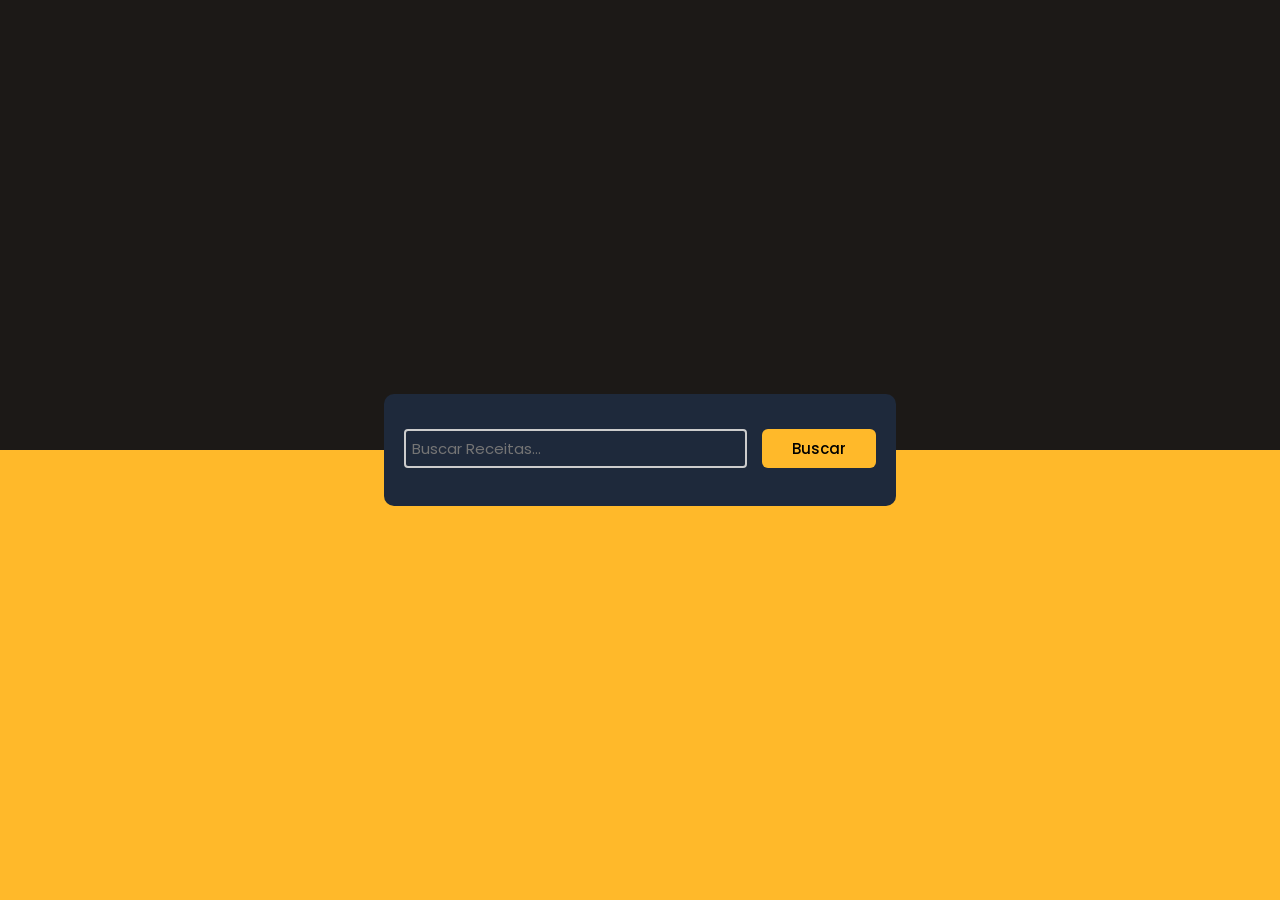
<file: app_receitas/index.html>
<!DOCTYPE html>
<html lang="en">
<head>
    <meta charset="UTF-8">
    <meta name="viewport" content="width=device-width, initial-scale=1.0">
    <link href="https://fonts.googleapis.com/css2?family=Poppins:wght@400;500;600&display=swap" rel="stylesheet" />
    <link rel="stylesheet" href="style.css">
    <title>Web de Receitas</title>
</head>
<body>
    

<div class="container">
    <div class="search-box">
        <input type="text" id="search-input" placeholder="Buscar Receitas...">
        <button id="search-button">Buscar</button>
    </div>
    <div id="result">

    </div>
</div>


    <script src="script.js"></script>
</body>
</html>
</file>
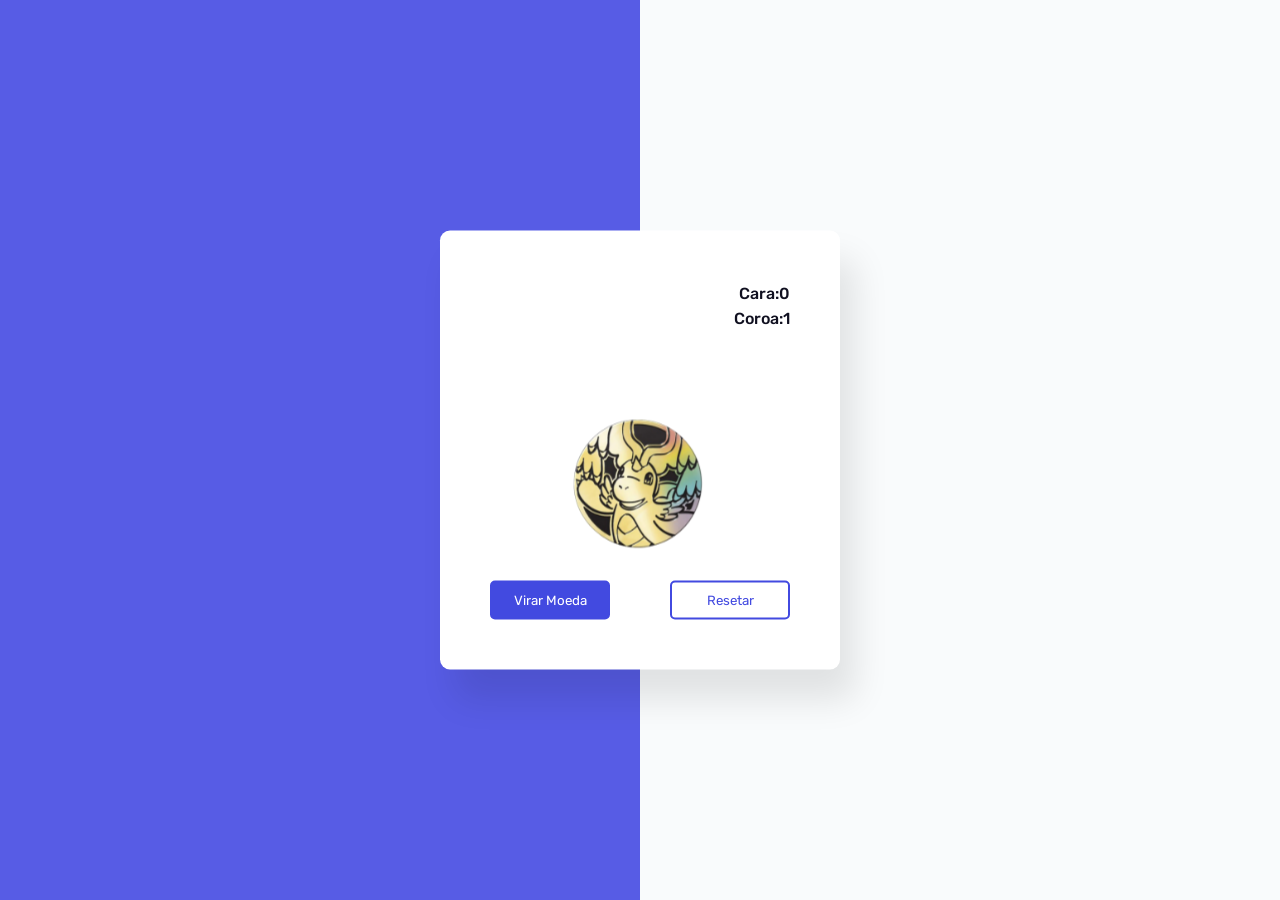
<file: CaraOuCoroa/index.html>
<!DOCTYPE html>
<html lang="en">
<head>
    <meta charset="UTF-8">
    <meta name="viewport" content="width=device-width, initial-scale=1.0">
    <link rel="stylesheet" href="style.css"> 
    <title>Cara ou Coroa</title>
</head>
<body>
    
<div class="container">
    <div class="stats">
        <p id="heads-count">Cara:0</p>
        <p id="tails-count">Coroa:1</p>
    </div>
    <div class="coin" id="coin">
        <div class="heads">
            <img src="imagens/cara.png">
        </div>
        <div class="tails">
            <img src="imagens/coroa.png">
        </div>
    </div>

    <div class="buttons">
        <button id="flip-button">
            Virar Moeda
        </button>
        <button id="reset-button">
            Resetar
        </button>
    </div>




</div>










<script src="script.js"></script>

</body>
</html>
</file>
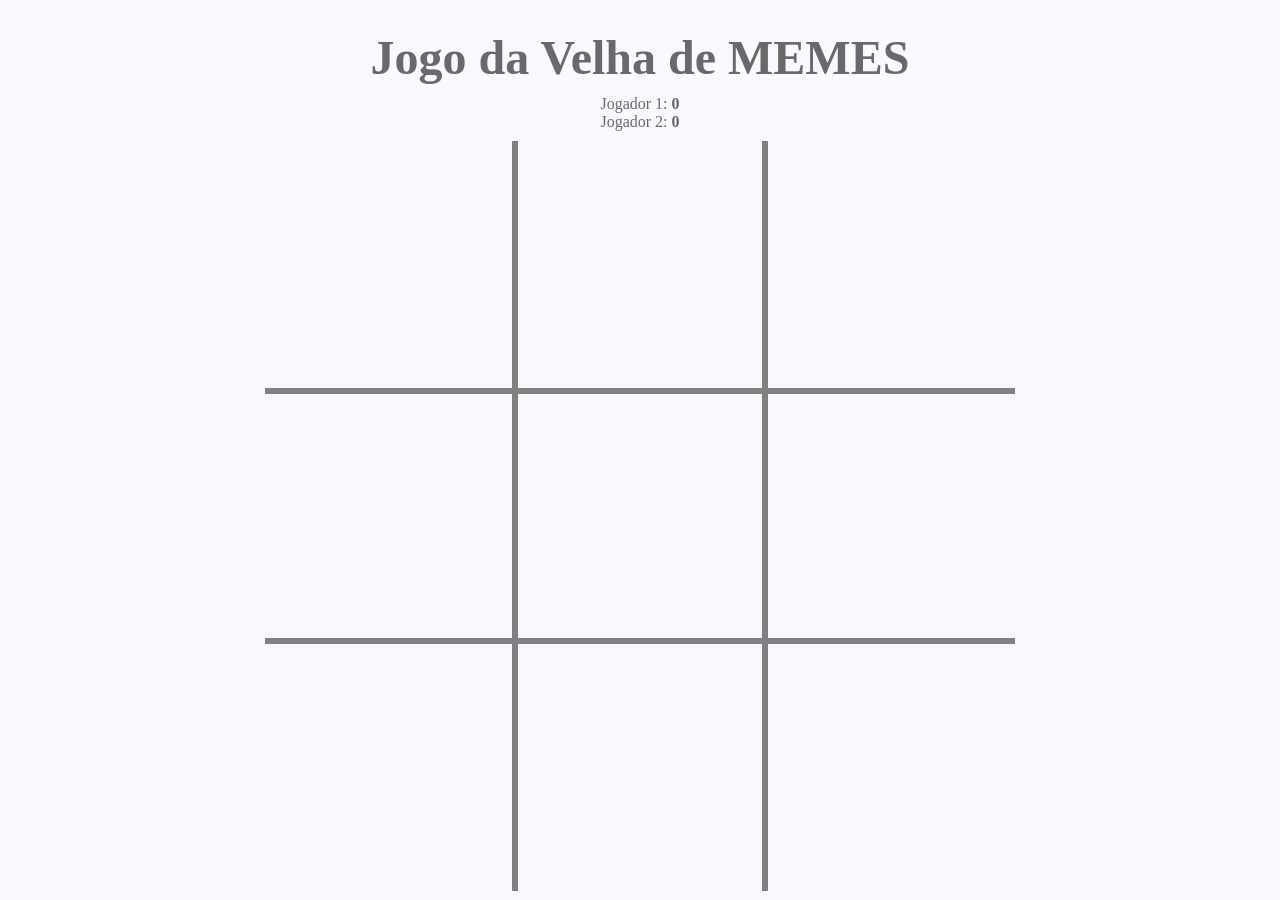
<file: JogoDaVelha/index.html>
<!DOCTYPE html>
<html lang="en">
<head>
    <meta charset="UTF-8">
    <meta name="viewport" content="width=device-width, initial-scale=1.0">
    <link rel="stylesheet" href="style.css">
    <title>Jogo da Velha</title>
</head>
<body>
    
    <h1>
        Jogo da Velha de MEMES
    </h1>
    
    <div id="scoreboard">
    <div>Jogador 1: <strong id="score-x">0</strong></div>
    <div>Jogador 2: <strong id="score-o">0</strong></div>
</div>
    <div id="container">
        <div class="block">
            <div id="box1" class="box top left">
                <span data-player="none" onclick="play(this)">&nbsp;</span>
            </div>
            <div id="box2" class="box top">
                <span data-player="none" onclick="play(this)">&nbsp;</span>
            </div>
            <div id="box3" class="box top right">
                <span data-player="none" onclick="play(this)">&nbsp;</span>
            </div>
        
        </div>
   

      
        <div class="block">
            <div id="box4" class="box left">
                <span data-player="none" onclick="play(this)">&nbsp;</span>
            </div>
            <div id="box5" class="box ">
                <span data-player="none" onclick="play(this)">&nbsp;</span>
            </div>
            <div id="box6" class="box right">
                <span data-player="none" onclick="play(this)">&nbsp;</span>
            </div>
        
        </div>
        <div class="block">
            <div id="box7" class="box bottom left">
                <span data-player="none" onclick="play(this)">&nbsp;</span>
            </div>
            <div id="box8" class="box bottom ">
                <span data-player="none" onclick="play(this)">&nbsp;</span>
            </div>
            <div id="box9" class="box bottom right">
                <span data-player="none" onclick="play(this)">&nbsp;</span>
            </div>
        
        </div>

 </div>



    <script src="index.js"></script>
</body>
</html>
</file>
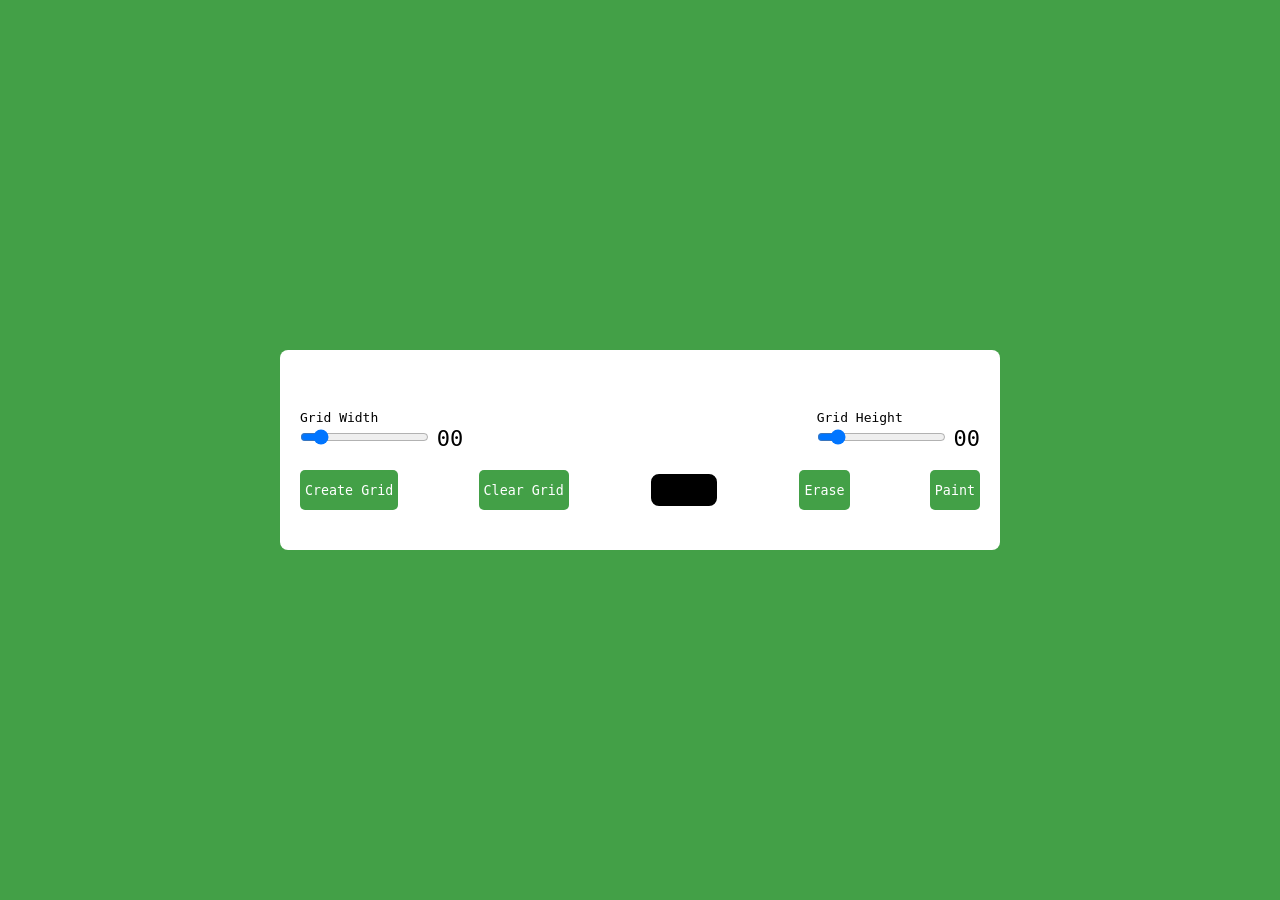
<file: pixel_art/index.html>
<!DOCTYPE html>
<html lang="en">
<head>
    <meta charset="UTF-8">
    <meta name="viewport" content="width=device-width, initial-scale=1.0">
    <link rel="stylesheet" href="style.css">
    <title>#1- Pixel Art Generator</title>
</head>
<body>
    
    <div class="wrapper">
        <div class="options">
            <div class="opt-wrapper">
                <div class="slider">
                    <label for="width-range">Grid Width</label>
                    <input type="range" id="width-range" min="1" max="35">
                    <span id="width-value">00</span>
                </div>
                     <div class="slider">
                    <label for="height-range">Grid Height</label>
                    <input type="range" id="height-range" min="1" max="35">
                    <span id="height-value">00</span>
                </div>
            </div>

            <div class="opt-wrapper">
                <button id="submit-grid">Create Grid</button>
                <button id="clear-grid">Clear Grid</button>
                <input type="color" id="color-input">
                <button id="erase-btn">Erase</button>
                <button id="paint-btn">Paint</button>



        </div>

        <div class="container"></div>




    </div>







<script src="index.js"></script>

</body>
</html>
</file>
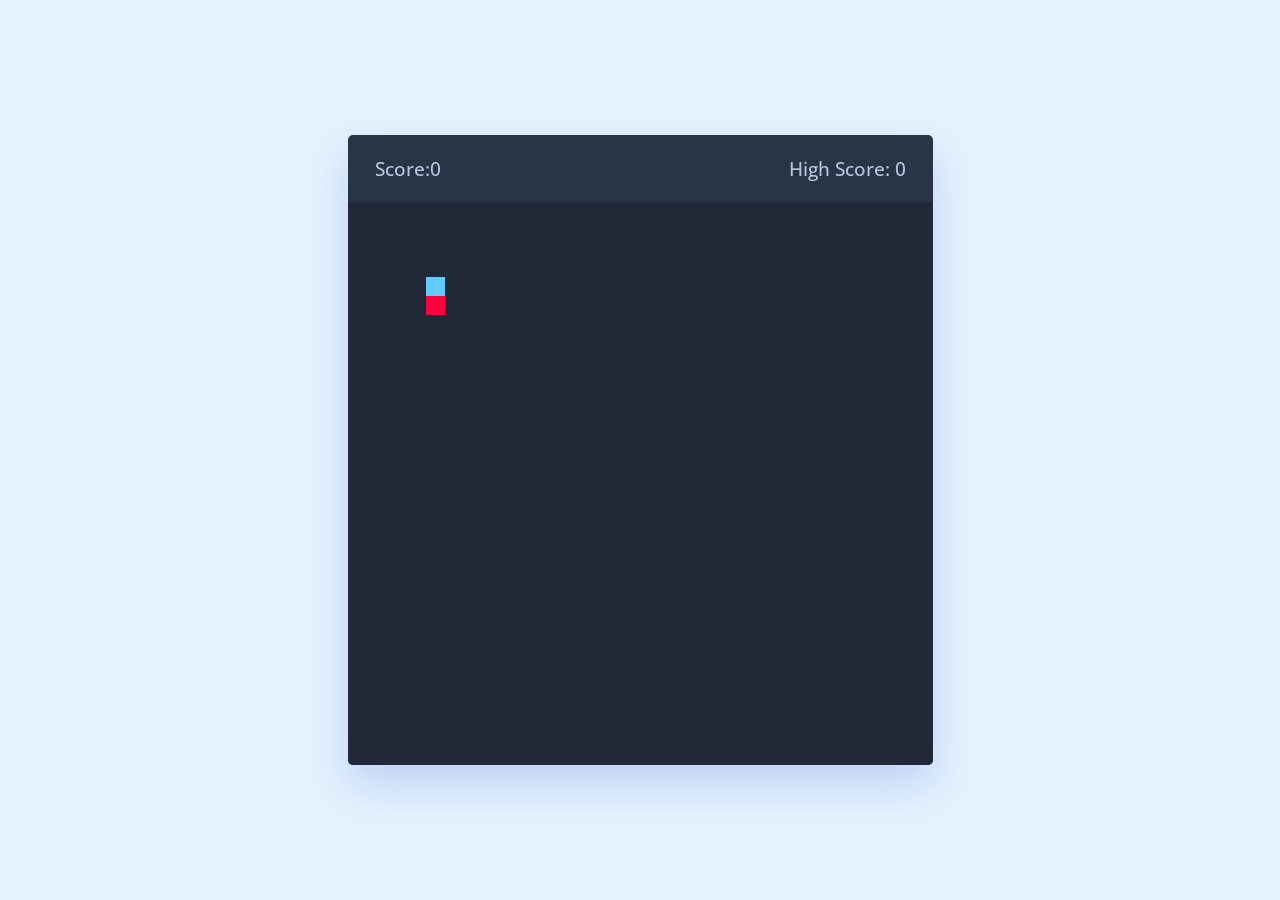
<file: snake-game/index.html>
<!DOCTYPE html>
<html lang="en">
<head>
    <meta charset="UTF-8">
    <meta name="viewport" content="width=device-width, initial-scale=1.0">
    <link rel="stylesheet" href="style.css">
     <link rel="stylesheet" href="https://cdnjs.cloudflare.com/ajax/libs/font-awesome/6.3.0/css/all.min.css">
    
    <title>Jogo da Cobrinha</title>
</head>
<body>
    
    <div class="wrapper">
        <div class="game-details">
            <span class="score">Score:0</span>
            <span class="high-score">High Score:0</span>
        </div>

        <div class="play-board"></div>
        <div class="controls">
            <i data-key="ArrowLeft" class="fa-solid fa-arrow-left-long"></i>
            <i data-key="ArrowUp" class="fa-solid fa-arrow-up-long"></i>
            <i data-key="ArrowRight" class="fa-solid fa-arrow-right-long"></i>
            <i data-key="ArrowDown" class="fa-solid fa-arrow-down-long"></i>
        </div>



    </div>




    <script src="script.js"></script>
</body>
</html>
</file>
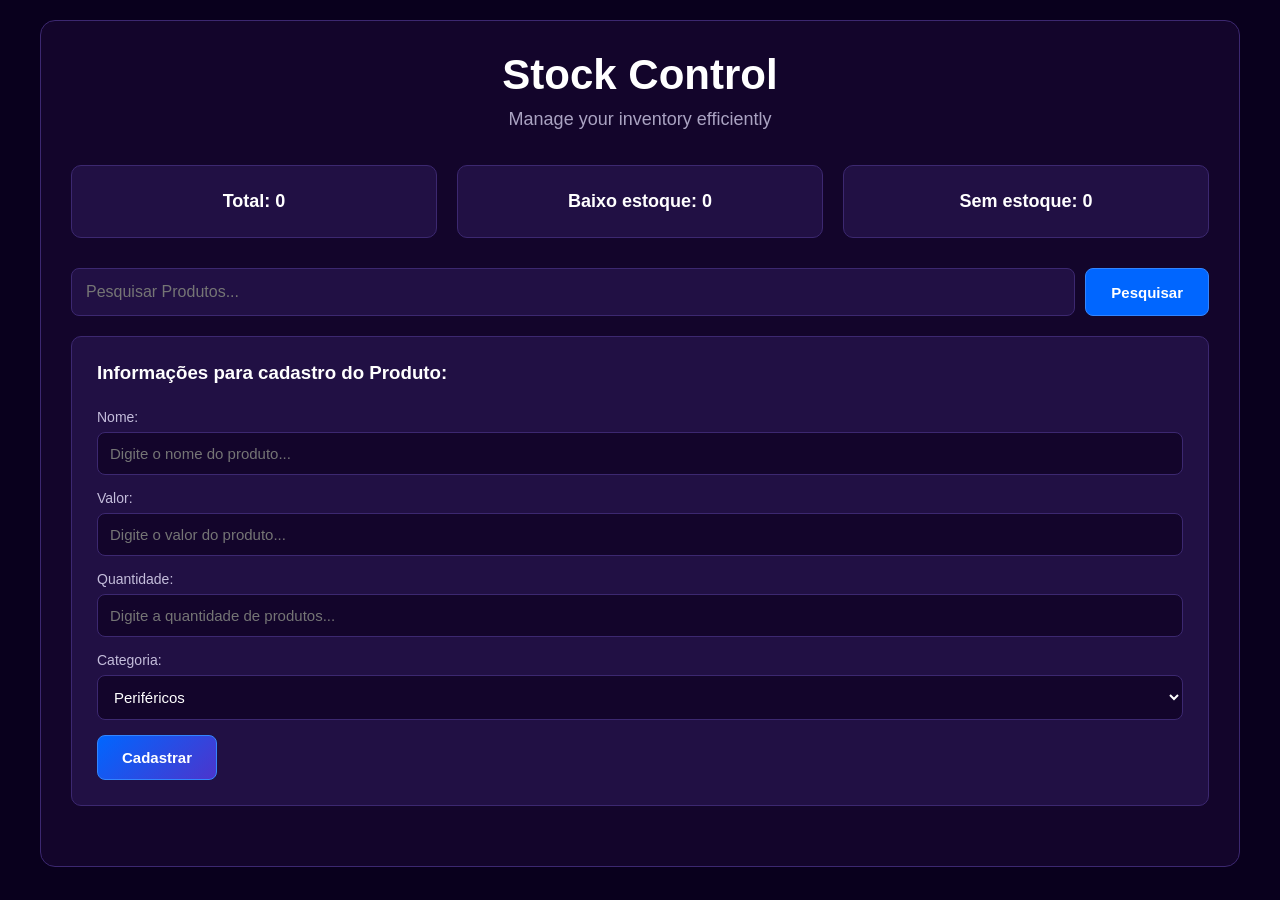
<file: stock_control/index.html>
<!DOCTYPE html>
<html lang="pt-BR">
<head>
    <meta charset="UTF-8">
    <meta name="viewport" content="width=device-width, initial-scale=1.0">
    <link rel="stylesheet" href="style.css">
    <title>Stock Control</title>
</head>
<body>
    <div class="container">
        <div class="header">
            <h1>Stock Control</h1>
            <h2>Manage your inventory efficiently</h2>
        </div>
        <div class="dashboard">
            <h3>Total: <span id="total">0</span></h3>
            <h3>Baixo estoque: <span id="baixo-estoque">0</span></h3>
            <h3>Sem estoque: <span id="sem-estoque">0</span></h3>
        </div>
        <div class="pesquisa">
            <input type="text" id="campo-pesquisa" placeholder="Pesquisar Produtos...">
            <button id="btn-pesquisar">Pesquisar</button>
        </div>
        <div id="mensagem" role="status"></div>

        <div class="cadastro">
            <h3>Informações para cadastro do Produto:</h3>
            <div class="form-group">
                 <label for="nome">Nome:</label>
                 <input type="text" id="nome" placeholder="Digite o nome do produto...">
            </div>
            
             <div class="form-group">
                 <label for="valor">Valor:</label>
                 <input type="number" id="valor" placeholder="Digite o valor do produto...">
            </div>
           
             <div class="form-group">
                 <label for="quantidade">Quantidade:</label>
                 <input type="number" id="quantidade" placeholder="Digite a quantidade de produtos...">
             </div>
           
             <div class="form-group">
                 <label for="categoria">Categoria:</label>
                 <select id="categoria"></select>
            </div>
           
            <button id="btn-cadastrar">Cadastrar</button>

        </div>
        <div class="editar-produtos">
             <h3>Informações para edição do Produto:</h3>
            <div class="form-group">
                 <label for="editar-nome">Nome:</label>
                 <input type="text" id="editar-nome" placeholder="Modifique o nome do produto...">
            </div>
            
             <div class="form-group">
                 <label for="editar-valor">Valor:</label>
                 <input type="number" id="editar-valor" placeholder="Modifique o valor do produto...">
            </div>
           
             <div class="form-group">
                 <label for="editar-quantidade">Quantidade:</label>
                 <input type="number" id="editar-quantidade" placeholder="Modifique a quantidade de produtos...">
             </div>
           
            <div class="form-group">
                <label for="editar-categoria">Categoria:</label>
                <select id="editar-categoria"></select>
        </div>
           
            <button id="btn-salvar">Salvar Alterações</button>
            <button id="btn-cancelar">Cancelar</button>
        </div>

        <div class="produtos">

        </div>
    </div>

    





















    <script src="script.js"></script>
</body>
</html>
</file>
<file: app_receitas/style.css>
*{
    margin: 0;
    padding:0;
    box-sizing: border-box;
    font-family: 'Poppins';

}

body{
    height: 100vh;
    background: linear-gradient(#1c1917 50%, #ffb92a 50%);

}


.container{
    background-color: #1e293b;
    padding: 35px 20px 38px;
    width:90vw;
    max-width:512px;
    position: absolute;
    transform: translate(-50%, -50%);
    top: 50%;
    left: 50%;
    border-radius:10px;
    
}

.search-box{
    width:100%;
    display: grid;
    grid-template-columns: 9fr 3fr;
    gap:15px;
}

.search-box input{
    font-size:15px;
    padding:6px;
    border: 2px solid  #ccc;
    background:transparent;
    border-radius:4px;
    color:#fff;

}

.search-box button{
    font-size:15px;
    background-color:#ffb92a;
    border:none;
    font-weight:500;
    border-radius:6px;
    cursor: pointer;
    transition: all 0.3s ease;
}

img{
    display: block;
    width: 35%;
    margin: 28px auto 22px;
    border-radius: 6px;

}

.details{
    background-color: #ffb92a;
    position: relative;
    text-align: center;
    padding:10px 0;
    border-radius:10px;

}

.details h2{
    font-size:17px;
    font-weight:600;

}

.details h4{
    font-size:15px;
    font-weight:400;
}

#show-recipe{
    font-size:15px;
    position:relative;
    left:76%;
    padding:8px 12px;
    background-color:#ffb92a;
    border:none;
    top:24px;
    border-radius:6px;
    font-weight:500;
    cursor:pointer;
    transition: all 0.3s ease;
    
}

#recipe{
    position:absolute;
    background-color:#1e293b;
    min-height: 100%;
    width: 100%;
    top:0;
    left:0;
    z-index:2;
    border-radius:10px;
    display:none;

}

#recipe pre{
    white-space:pre-wrap;
    word-wrap:break-word;
    padding:40px 24px 24px;
    font-size:14px;
    color:#fff;

}

#hide-recipe{
    font-size:15px;
    position:relative;
    width:28px;
    height:28px;
    background-color:#ffb92a;
    border:none;
    top:18px;
    left:91%;
    border-radius:6px;
    cursor:pointer;
    transition:all 0.3s ease;

}


#show-recipe:hover , #hide-recipe:hover, .search-box button:hover{
    background-color:#e69b00;


}

ul{
    font-size:15px;
    position:relative;
    display:grid;
    grid-template-columns: auto auto;
    gap: 12px 16px;
    padding:16px 0 0 18px;
    color:#ccc;
    text-transform: capitalize;

}


#ingre-container h3{
    text-align:center;
    color:#fff;
}

@media screen and (max-width:500px){
    .container{
        font-size:14px;
        padding:35px 25px 28px;
    }

    #show-recipe{
        left:73%;
    }
}
</file>
<file: CaraOuCoroa/style.css>
@import url('https://fonts.googleapis.com/css2?family=Rubik:wght@300;400;500;600;700&display=swap');

*{
    margin:0;
    padding: 0;
    box-sizing: border-box;
    font-family: 'Rubik', sans-serif;
}


body{
    height:100%;
    background: linear-gradient(to right, #575ce5 50%, #f9fbfc 50%) fixed;

}

.container{
    background:#fff;
    width:400px;
    padding:50px;
    position:absolute;
    transform:translate(-50%,-50%);
    top:50%;
    left:50%;
    box-shadow:15px 30px 35px rgba(0,0,0,0.1);
    border-radius:10px;
    -webkit-perspective: 300px;
    perspective: 300px;
    
}

.stats{
    text-align: right;
    color:#101020;
    font-weight: 500;
    line-height:25px;

}

.coin{
    height:150px;
    width:150px;
    position:relative;
    margin:50px auto;
    -webkit-transform-style: preserve-3d;
    transform-style:preserve-3d;
}

.tails{
    transform:rotateX(180deg);
}

.buttons{
    display:flex;
    justify-content: space-between;
}

.coin img{
    width:145px;
}

.heads, .tails{
    position:absolute;
    width:100%;
    height:100%;
    backface-visibility: hidden;
    -webkit-backface-visibility: hidden;
}



button{
    width:120px;
    padding:10px 0;
    border:2.5px solid #424ae0;
    border-radius:5px;
    cursor:pointer;
}

#flip-button{
    background: #424ae0;
    color: #fff;
}

#flip-button:disabled{
    background-color: #f9fbfc;
    color: #101020;
    border-color:#f9fbfc;

}

#reset-button{
    background:#fff;
    color:#424ae0;
}

@keyframes spin-tails{
    0%{
        transform:rotateX(0);
    }
    100%{
        transform:rotateX(1980deg);
    }
}

@keyframes spin-heads{
    0%{
        transform: rotateX(0);
    }
    100%{
        transform:rotateX(2160deg);
    }
}
</file>
<file: JogoDaVelha/style.css>
* {
    box-sizing: border-box;
}

body {
    margin: 0;
    min-height: 100vh;

    background: ghostwhite;
    color: dimgray;
    font-family: serif;
    text-align: center;

    display: flex;
    flex-direction: column;
    align-items: center;
}

h1 {
    font-size: 3rem;
    margin: 30px 0 10px;
}

#container {
    width: 75vw;
    height: 75vw;

    max-width: 750px;
    max-height: 750px;

    min-width: 450px;
    min-height: 450px;

    margin: auto;

    display: grid;
    grid-template-columns: repeat(3, 1fr);
    grid-template-rows: repeat(3, 1fr);
}

.block {
    display: contents;
}

.box {
    border: 3px solid gray;

    display: flex;
    align-items: center;
    justify-content: center;

    cursor: pointer;
}

span {
    font-size: 75px;
    font-family: sans-serif;

    width: 100%;
    height: 100%;

    display: flex;
    align-items: center;
    justify-content: center;
}

.top {
    border-top: none;
}

.bottom {
    border-bottom: none;
}

.left {
    border-left: none;
}

.right {
    border-right: none;
}

.alert {
    height: 75px;
    width: 125px;

    display: inline-block;

    background: ghostwhite;

    position: fixed;
    z-index: 10;

    top: 50%;
    left: 50%;

    transform: translate(-50%, -50%);

    border-radius: 20px;

    box-shadow: 0 0 75px 2px dimgray;

    animation: larger 0.5s;
    animation-fill-mode: forwards;

    padding: 30px;
}

button {
    background: dimgray;
    border-radius: 5px;

    color: ghostwhite;

    border: none;
    outline: none;

    cursor: pointer;
}

button:focus {
    background: silver;
}

.activeBox {
    background: silver;
}

@keyframes larger {
    from {
        height: 75px;
        width: 125px;
    }

    to {
        height: 100px;
        width: 250px;
    }
}

span img {
    width: 75%;
    height: 75%;
    object-fit: contain;
    pointer-events: none;
}
</file>
<file: pixel_art/style.css>
*{
    padding: 0;
    margin: 0;
    box-sizing: border-box;
    font-family: monospace;

}

body{
    background-color: #43a047;
}

.wrapper{
    background-color:#fff ;
    width:80vmin ;
    position: absolute;
    transform: translate(-50%,-50%);
    top: 50%;
    left: 50%;
    padding: 40px 20px;
    border-radius: 8px;

}

label{
    display: block;
}

span{
    position: relative;
    font-size: 22px;
    bottom: -1px;
}

.opt-wrapper{
    display: flex;
    justify-content: space-between;
    margin-top: 20px;
    gap: 10px;

}

button{
    background-color: #43a047;
    border: none;
    border-radius: 5px;
    padding: 5px;
    color: #fff;
}

input[type="color"]{
    -webkit-appearance: none;
    -moz-appearance: none;
    appearance: none;
    background-color: transparent;
    width: 70px;
    height: 40px;
    border: none;
    cursor: pointer;

}

input[type="color"]::-webkit-color-swatch{
    border-radius: 8px;
    border: 4px solid #000;

}

input[type="color"]::-moz-color-swatch{
    border-radius: 8px;
    border: 4px solid #000;

}

.gridCol{
    height: 1em;
    width: 1em;
    border: 1px solid #ddd;

}

.gridRow{
    display: flex;

}

@media only screen and (max-width:768px){
    .gridCol{
        height: 0.8em;
        width:0.8em;
    }
}
</file>
<file: snake-game/style.css>
@import url('https://fonts.googleapis.com/css2?family=Open+Sans:wght@300;400;500;600;700&display=swap');

*{
    margin: 0;
    padding: 0;
    box-sizing: border-box;
    font-family:'Open Sans', sans-serif;
}


body{
    display: flex;
    align-items: center;
    justify-content: center;
    min-height: 100vh;
    background: #e3f2fd;
}

.wrapper{
    width: 65vmin;
    height:70vmin;
    display: flex;
    overflow: hidden;
    flex-direction: column;
    justify-content: center;
    background: #293447;
    border-radius: 5px;
    box-shadow: 0 20px 40px rgba(52,87,220,0.2);

}

.game-details{
    color:#b8c6dc;
    font-weight: 500;
    font-size: 1.2rem;
    padding: 20px 27px;
    display: flex;
    justify-content: space-between;
}

.play-board{
    height: 100%;
    width: 100%;
    display: grid;
    background: #212837;
    grid-template: repeat(30, 1fr) / repeat(30, 1fr);
}

.play-board .food{
    background: #ff003d;
}

.play-board .head{
    background: #60cbff;
}

.controls{
    display: none;
    justify-content: space-between;
}

.controls i{
    padding: 25px 0;
    text-align: center;
    font-size: 1.3rem;
    color: #b8c6dc;
    width: calc(100% / 4);
    cursor: pointer;
    border-right: 1px solid #171b26;

}

@media screen and (max-width: 800px){
    .wrapper{
        width: 90vmin;
        height: 115vmin;
    }

    .game-details{
        font-size: 1rem;
        padding: 15px 27px;
    }

    .controls{
        display: flex;
    }

    .controls i{
        padding: 15px 0;
            font-size: 1rem;
    }
}
</file>
<file: stock_control/style.css>
/* =========================
   CONFIGURAÇÕES GERAIS
========================= */

* {
    box-sizing: border-box;
}

body {
    margin: 0;
    padding: 20px;
    font-family: Arial, sans-serif;
    background-color: #09001d;
    color: #ffffff;
}

.container {
    width: 100%;
    max-width: 1200px;
    margin: 0 auto;
    padding: 30px;
    background-color: #13052b;
    border: 1px solid #3c2870;
    border-radius: 15px;
}


/* =========================
   CABEÇALHO
========================= */

.header {
    text-align: center;
    margin-bottom: 35px;
}

.header h1 {
    margin: 0;
    font-size: 42px;
    color: #ffffff;
}

.header h2 {
    margin-top: 10px;
    font-size: 18px;
    font-weight: normal;
    color: #aaa3c2;
}


/* =========================
   DASHBOARD
========================= */

.dashboard {
    display: flex;
    gap: 20px;
    margin-bottom: 30px;
}

.dashboard h3 {
    flex: 1;
    margin: 0;
    padding: 25px;
    background-color: #211044;
    border: 1px solid #3c2870;
    border-radius: 10px;
    text-align: center;
    font-size: 18px;
}


/* =========================
   PESQUISA
========================= */

.pesquisa {
    display: flex;
    gap: 10px;
    margin-bottom: 20px;
}

.pesquisa input {
    flex: 1;
    min-width: 0;
    padding: 14px;
    border: 1px solid #3c2870;
    border-radius: 8px;
    background-color: #211044;
    color: #ffffff;
    font-size: 16px;
    transition: border-color 0.2s, box-shadow 0.2s;
}

.pesquisa input:focus {
    outline: none;
    border-color: #0066ff;
    box-shadow: 0 0 5px rgba(0, 102, 255, 0.3);
}

.pesquisa button {
    padding: 14px 25px;
    border: 1px solid #3385ff;
    border-radius: 8px;
    background-color: #0066ff;
    color: #ffffff;
    font-size: 15px;
    font-weight: 600;
    font-family: inherit;
    cursor: pointer;
    transition: background-color 0.2s, transform 0.2s;
}

.pesquisa button:hover {
    background-color: #3385ff;
    transform: translateY(-1px);
}


/* =========================
   MENSAGENS DO SISTEMA
========================= */

#mensagem {
    display: none;
    margin: 12px 0;
    padding: 12px;
    background-color: rgba(0, 102, 255, 0.15);
    border: 1px solid #0066ff;
    border-radius: 8px;
    color: #ffffff;
    overflow-wrap: anywhere;
}


/* =========================
   CAMPOS DOS FORMULÁRIOS
========================= */

.form-group {
    display: flex;
    flex-direction: column;
    margin-bottom: 15px;
}

.form-group label {
    margin-bottom: 7px;
    font-size: 14px;
    color: #c4bddb;
}

.form-group input,
.form-group select {
    width: 100%;
    padding: 12px;
    border: 1px solid #3c2870;
    border-radius: 8px;
    background-color: #13052b;
    color: #ffffff;
    font-family: inherit;
    font-size: 15px;
    transition: border-color 0.2s, box-shadow 0.2s;
}

.form-group input:focus,
.form-group select:focus {
    outline: none;
    border-color: #0066ff;
    box-shadow: 0 0 5px rgba(0, 102, 255, 0.3);
}

.form-group select {
    cursor: pointer;
}

select option {
    background-color: #09001d;
    color: #ffffff;
}


/* =========================
   CADASTRO
========================= */

.cadastro {
    margin-bottom: 30px;
    padding: 25px;
    background-color: #211044;
    border: 1px solid #3c2870;
    border-radius: 10px;
}

.cadastro h3 {
    margin-top: 0;
    margin-bottom: 25px;
}

#btn-cadastrar {
    padding: 13px 24px;
    border: 1px solid #3385ff;
    border-radius: 8px;
    background: linear-gradient(135deg, #0066ff, #4c35cc);
    color: #ffffff;
    font-size: 15px;
    font-weight: bold;
    font-family: inherit;
    cursor: pointer;
    transition: filter 0.2s, transform 0.2s, box-shadow 0.2s;
}

#btn-cadastrar:hover {
    filter: brightness(1.15);
    transform: translateY(-2px);
    box-shadow: 0 5px 15px rgba(0, 102, 255, 0.3);
}


/* =========================
   LISTA DE PRODUTOS
========================= */

.produtos {
    display: flex;
    flex-direction: column;
    gap: 15px;
}


/* =========================
   CARD HORIZONTAL
========================= */

.produto-card {
    display: flex;
    align-items: center;
    gap: 25px;
    padding: 20px;
    background-color: #211044;
    border: 1px solid #3c2870;
    border-radius: 12px;
    transition: border-color 0.2s, box-shadow 0.2s;
}

.produto-card:hover {
    border-color: #57418c;
    box-shadow: 0 4px 15px rgba(0, 0, 0, 0.15);
}


/* =========================
   ESPAÇO DA IMAGEM
========================= */

.produto-imagem {
    width: 120px;
    height: 120px;
    flex-shrink: 0;
    display: flex;
    flex-direction: column;
    align-items: center;
    justify-content: center;
    gap: 8px;
    background-color: #13052b;
    border: 1px dashed #57418c;
    border-radius: 10px;
    color: #aaa3c2;
    font-size: 12px;
    text-align: center;
}

.produto-imagem icon-placeholder {
    font-size: 32px;
}


/* =========================
   INFORMAÇÕES DO PRODUTO
========================= */

.produto-info {
    flex: 1;
    min-width: 0;
}

.produto-info h3 {
    margin: 0 0 12px;
    color: #ffffff;
    font-size: 20px;
    overflow-wrap: anywhere;
}

.produto-info p {
    margin: 7px 0;
    color: #c4bddb;
    line-height: 1.5;
    overflow-wrap: anywhere;
}


/* =========================
   INDICADORES DE ESTOQUE
========================= */

.produto-info .status-estoque {
    display: table;
    margin-top: 12px;
    padding: 6px 11px;
    border: 1px solid transparent;
    border-radius: 20px;
    font-size: 12px;
    font-weight: bold;
    line-height: 1.4;
}

/* Estoque normal */

.status-estoque.status-normal {
    background-color: #123b35;
    border-color: #197d68;
    color: #70f0c0;
}

/* Estoque baixo */

.status-estoque.status-baixo {
    background-color: #493514;
    border-color: #a87920;
    color: #ffd780;
}

/* Sem estoque */

.status-estoque.status-zerado {
    background-color: #4a1d2a;
    border-color: #a83b52;
    color: #ffb5c0;
}


/* =========================
   BOTÕES DOS PRODUTOS
========================= */

.produto-acoes {
    display: flex;
    flex-direction: column;
    gap: 8px;
    min-width: 110px;
    flex-shrink: 0;
}

.produto-acoes button {
    width: 100%;
    padding: 10px 12px;
    border: 1px solid #493477;
    border-radius: 8px;
    background-color: #30264b;
    color: #ffffff;
    font-family: inherit;
    font-size: 13px;
    font-weight: 600;
    cursor: pointer;
    transition: background-color 0.2s, border-color 0.2s, transform 0.2s;
}

.produto-acoes button:hover {
    transform: translateY(-1px);
}

.produto-acoes button:active {
    transform: translateY(0);
}


/* Aumentar estoque */

.produto-acoes button[data-action="aumentar"] {
    background-color: #123b35;
    border-color: #197d68;
    color: #70f0c0;
}

.produto-acoes button[data-action="aumentar"]:hover {
    background-color: #195747;
}


/* Diminuir estoque */

.produto-acoes button[data-action="diminuir"] {
    background-color: #30264b;
    border-color: #65518f;
    color: #d0c0ff;
}

.produto-acoes button[data-action="diminuir"]:hover {
    background-color: #49366d;
}


/* Editar produto */

.produto-acoes button[data-action="editar"] {
    background-color: #26346a;
    border-color: #496cff;
    color: #b9caff;
}

.produto-acoes button[data-action="editar"]:hover {
    background-color: #344b91;
}


/* Remover produto */

.produto-acoes button[data-action="remover"] {
    background-color: #4a1d2a;
    border-color: #a83b52;
    color: #ffb5c0;
}

.produto-acoes button[data-action="remover"]:hover {
    background-color: #702638;
}


/* =========================
   MODAL DE EDIÇÃO
========================= */

.editar-produtos {
    display: none;
    position: fixed;
    top: 50%;
    left: 50%;
    transform: translate(-50%, -50%);
    z-index: 1000;
    width: 90%;
    max-width: 450px;
    max-height: 85vh;
    overflow-y: auto;
    padding: 30px;
    background-color: #09001d;
    color: #ffffff;
    border: 2px solid #0066ff;
    border-radius: 15px;
    box-shadow: 0 0 30px rgba(0, 102, 255, 0.3);
}

.editar-produtos h3 {
    margin-top: 0;
    margin-bottom: 25px;
    text-align: center;
    color: #ffffff;
}

.editar-produtos .form-group {
    gap: 8px;
    margin-bottom: 18px;
}

.editar-produtos label {
    color: #ffffff;
    font-weight: 600;
}

.editar-produtos button {
    padding: 12px 16px;
    margin: 8px 5px 0 0;
    border: 1px solid transparent;
    border-radius: 8px;
    font-family: inherit;
    font-weight: bold;
    cursor: pointer;
    transition: background-color 0.2s, transform 0.2s;
}

#btn-salvar {
    background-color: #0066ff;
    border-color: #3385ff;
    color: #ffffff;
}

#btn-salvar:hover {
    background-color: #3385ff;
    transform: translateY(-1px);
}

#btn-cancelar {
    background-color: #30283f;
    border-color: #625b70;
    color: #ffffff;
}

#btn-cancelar:hover {
    background-color: #493d5c;
}


/* =========================
   FOCO E ACESSIBILIDADE
========================= */

button:focus-visible,
input:focus-visible,
select:focus-visible {
    outline: 2px solid #8ab4ff;
    outline-offset: 3px;
}


/* =========================
   RESPONSIVIDADE
========================= */

@media (max-width: 700px) {
    body {
        padding: 10px;
    }

    .container {
        padding: 16px;
    }

    .dashboard {
        flex-direction: column;
        gap: 12px;
    }

    .dashboard h3 {
        padding: 18px;
        font-size: 16px;
    }

    .pesquisa {
        flex-direction: column;
    }

    .pesquisa input,
    .pesquisa button {
        width: 100%;
    }

    .cadastro {
        padding: 16px;
    }

    #btn-cadastrar {
        width: 100%;
    }

    .header h1 {
        font-size: 32px;
    }

    .header h2 {
        font-size: 16px;
    }

    .produto-card {
        flex-wrap: wrap;
        gap: 15px;
        padding: 16px;
    }

    .produto-imagem {
        width: 90px;
        height: 90px;
    }

    .produto-info {
        flex: 1;
    }

    .produto-info h3 {
        font-size: 18px;
    }

    .produto-acoes {
        width: 100%;
        min-width: 0;
        flex-direction: row;
        flex-wrap: wrap;
    }

    .produto-acoes button {
        flex: 1;
        width: auto;
        min-width: 75px;
        padding: 10px;
    }

    .editar-produtos {
        padding: 20px;
        max-height: 90vh;
    }

    .editar-produtos button {
        width: 100%;
        margin: 8px 0 0;
    }
}


/* Celulares muito estreitos */

@media (max-width: 380px) {
    .container {
        padding: 12px;
    }

    .header h1 {
        font-size: 27px;
    }

    .cadastro {
        padding: 12px;
    }

    .produto-card {
        gap: 12px;
        padding: 12px;
    }

    .produto-imagem {
        width: 75px;
        height: 75px;
        font-size: 10px;
    }

    .produto-info h3 {
        font-size: 16px;
    }

    .produto-info p {
        font-size: 13px;
    }

    .produto-acoes button {
        min-width: 65px;
        padding: 9px 7px;
        font-size: 12px;
    }
}
</file>
